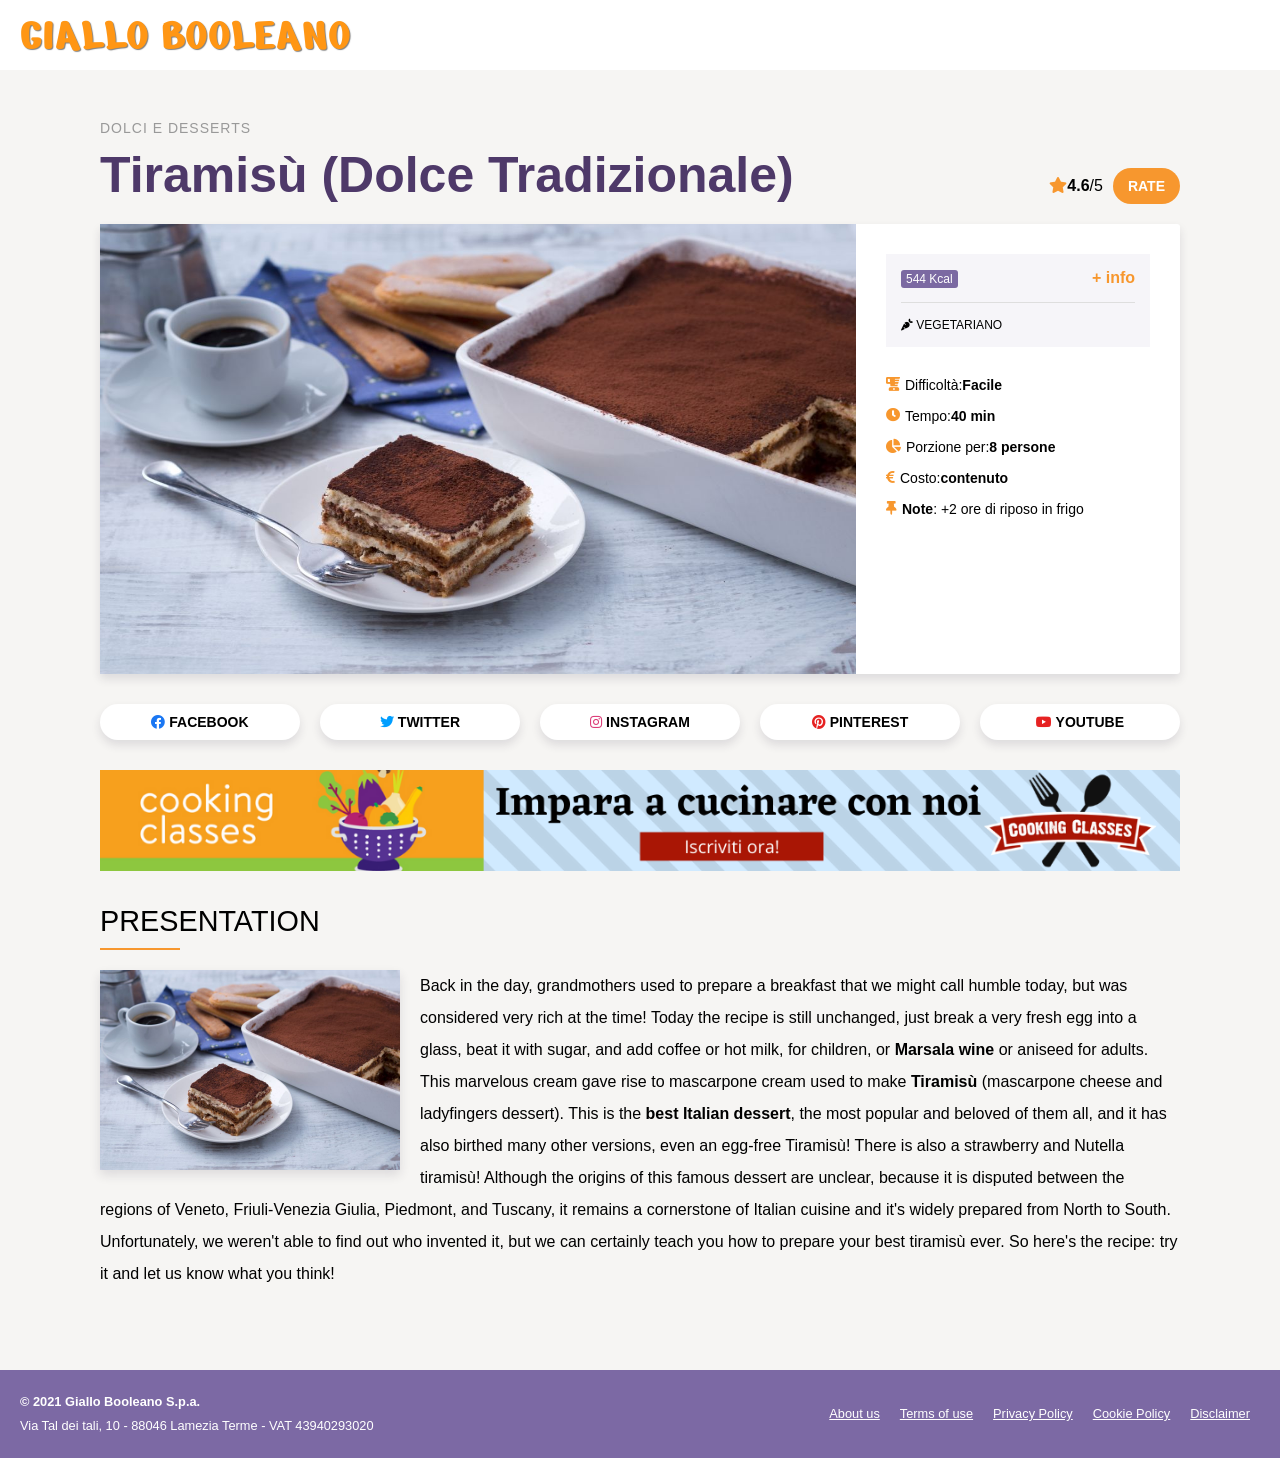
<file: index.html>
<!DOCTYPE html>
<html lang="en">

<head>
  <meta charset="UTF-8">
  <meta name="author" content="Marco Lancellotti">
  <meta http-equiv="X-UA-Compatible" content="IE=edge">
  <meta name="viewport" content="width=device-width, initial-scale=1.0">
  <title>Giallo Booleano</title>
  <link rel="preconnect" href="https://fonts.gstatic.com">
  <link href="https://fonts.googleapis.com/css2?family=Nerko+One&display=swap" rel="stylesheet" />
  <link rel='stylesheet' href='https://cdnjs.cloudflare.com/ajax/libs/font-awesome/5.15.4/css/all.min.css'
    integrity='sha512-1ycn6IcaQQ40/MKBW2W4Rhis/DbILU74C1vSrLJxCq57o941Ym01SwNsOMqvEBFlcgUa6xLiPY/NS5R+E6ztJQ=='
    crossorigin='anonymous'>
  <link rel="stylesheet" href="css/style.css" type="text/css">
  <link rel="stylesheet" href="css/responsive.css" type="text/css">

</head>

<body>
  <!-- Header -->
  <header id="topbar">
    <a href="#" id="logo">Giallo Booleano</a>
  </header>
  <main>
    <div class="container">
      <!-- Recipe Section -->
      <section class="recipe">
        <header>
          <div class="recipe-title">
            <h4 class="recipe-category">dolci e desserts</h4>
            <h2 class="recipe-name">Tiramisù <span class="recipe-origin">(Dolce Tradizionale)</span></h2>
          </div>
          <div class="recipe-rating">
            <div><i class="fas fa-star"></i><b>4.6</b>/5</div>
            <button class="btn btn-orange">RATE</button>
          </div>
        </header>
        <div class="recipe-card">
          <div class="recipe-video">
            <img src="./img/tiramisu.jpg" alt="">
          </div>
          <div class="recipe-info">
            <div class="well">
              <div class="top-well">
                <div class="calories">
                  <span class="badge">544 Kcal</span>
                </div>
                <span class="info">+ info</span>
              </div>
              <hr />
              <div class="bottom-well">
                <i class="fas fa-carrot"></i> Vegetariano
              </div>
            </div>
            <div class="quick-notes">
              <ul>
                <li class="blender">Difficolt&agrave;: <strong>Facile</strong></li>
                <li class="clock">Tempo: <strong>40 min</strong></li>
                <li class="pie">Porzione per: <strong>8 persone</strong></li>
                <li class="cost">Costo: <strong>contenuto</strong></li>
                <li class="pin"><strong>Note</strong>: +2 ore di riposo in frigo</li>
              </ul>
            </div>
          </div>
        </div>

        <!-- Social Network buttons -->
        <div class="social-networks">
          <button class="btn">
            <i class="fab fa-facebook"></i> <span class="label">Facebook</span>
          </button>
          <button class="btn">
            <i class="fab fa-twitter"></i> <span class="label">Twitter</span>
          </button>
          <button class="btn">
            <i class="fab fa-instagram"></i> <span class="label">Instagram</span></button>
          <button class="btn">
            <i class="fab fa-pinterest"></i> <span class="label">Pinterest</span>
          </button>
          <button class="btn">
            <i class="fab fa-youtube"></i> <span class="label">Youtube</span>
          </button>
        </div>

        <!-- Advertisement banner -->
        <aside class="ads"><img src="img/banner.png" alt="Adv" /></aside>

        <!-- Recipe Presentation -->
        <section class="presentation">
          <h3>Presentation</h3>
          <hr />
          <p class="clearfix">
            <img src="img/tiramisu.jpg" alt="Tiramisù" />
            Back in the day, grandmothers used to prepare a breakfast that we might call humble today, but was
            considered very rich at the time! Today the recipe is still unchanged, just break a very fresh egg into a
            glass, beat it with sugar, and add coffee or hot milk, for children, or <strong>Marsala wine</strong> or
            aniseed for adults.
            This marvelous cream gave rise to mascarpone cream used to make <strong>Tiramisù</strong> (mascarpone
            cheese
            and ladyfingers
            dessert). This is the <strong>best Italian dessert</strong>, the most popular and beloved of them all, and
            it has also
            birthed many other versions, even an egg-free Tiramisù! There is also a strawberry and Nutella tiramisù!
            Although the origins of this famous dessert are unclear, because it is disputed between the regions of
            Veneto, Friuli-Venezia Giulia, Piedmont, and Tuscany, it remains a cornerstone of Italian cuisine and it's
            widely prepared from North to South. Unfortunately, we weren't able to find out who invented it, but we
            can
            certainly teach you how to prepare your best tiramisù ever. So here's the recipe: try it and let us know
            what you think!
          </p>
        </section>
      </section>
    </div>
  </main>
  <footer>
    <address><strong>&copy; 2021 Giallo Booleano S.p.a.</strong>
      <br />Via Tal dei tali, 10 - 88046 Lamezia Terme - VAT 43940293020
    </address>
    <nav>
      <ul>
        <li><a href="#">About us</a></li>
        <li><a href="#">Terms of use</a></li>
        <li><a href="#">Privacy Policy</a></li>
        <li><a href="#">Cookie Policy</a></li>
        <li><a href="#">Disclaimer</a></li>
      </ul>
    </nav>
  </footer>
</body>

</html>
</file>
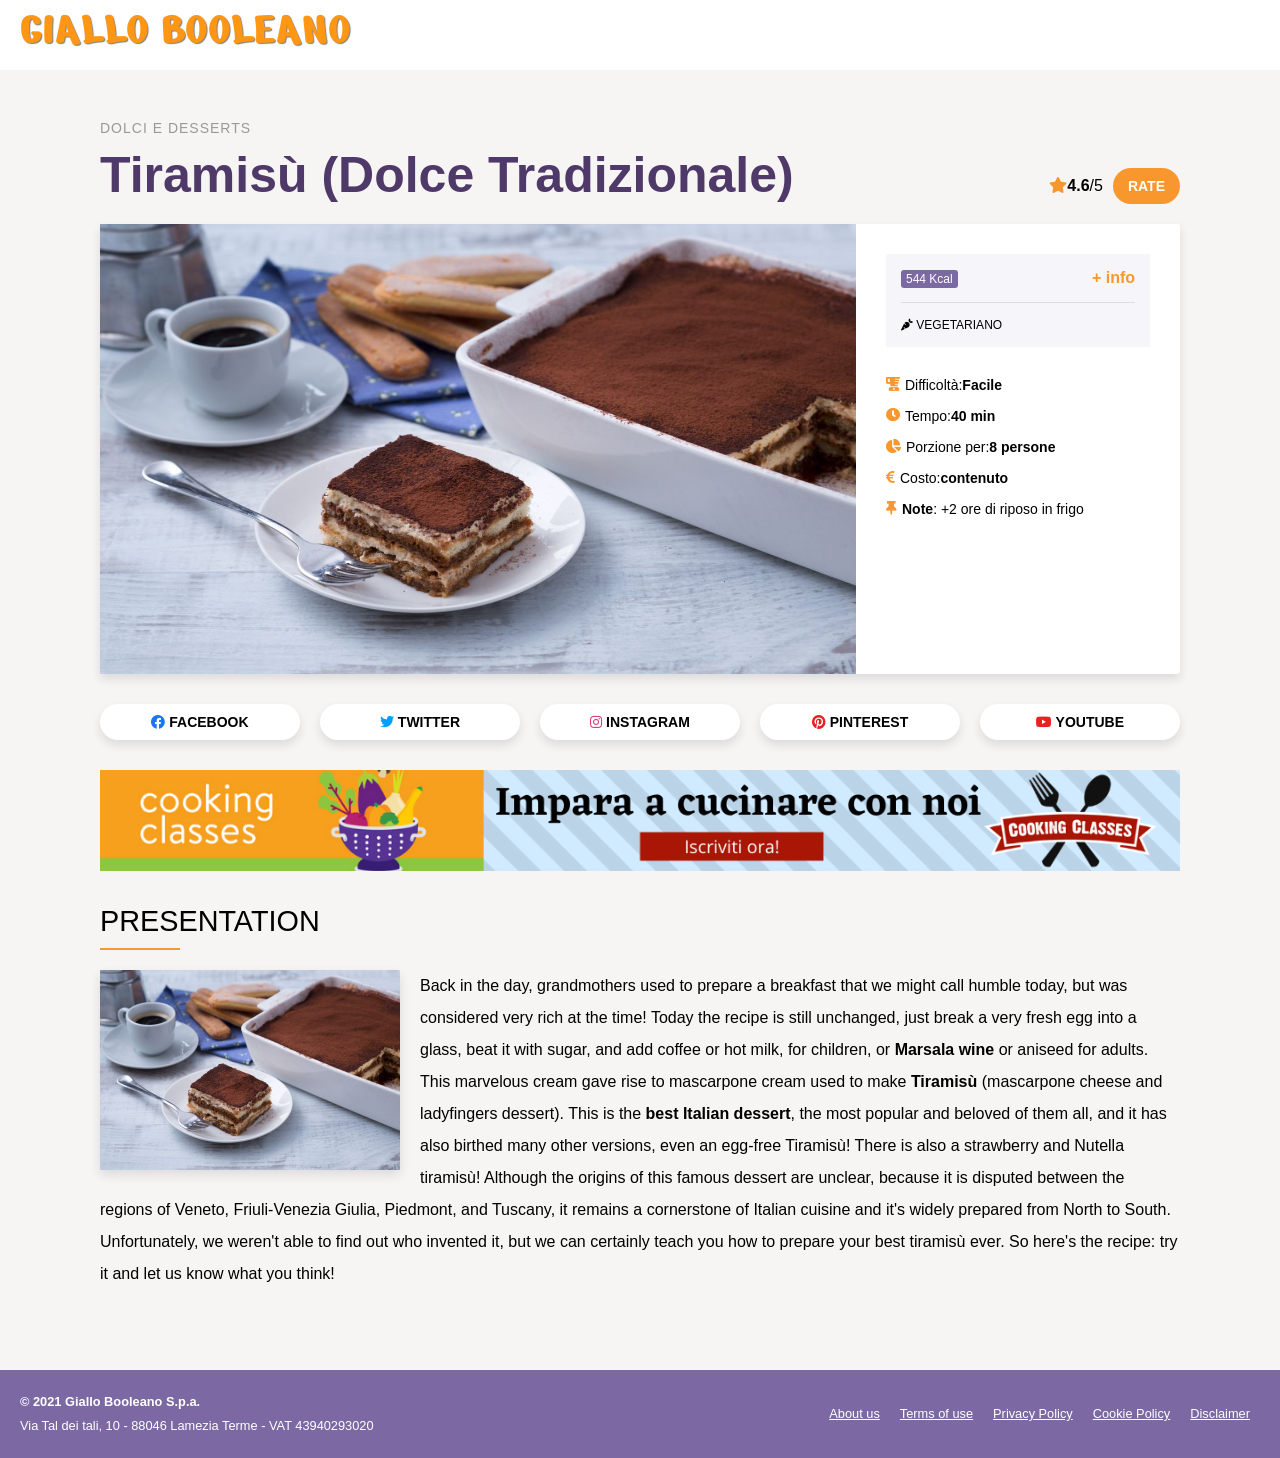
<file: bonus/index1.html>
<!DOCTYPE html>
<html lang="en">

<head>
  <meta charset="UTF-8">
  <meta name="author" content="Marco Lancellotti">
  <meta http-equiv="X-UA-Compatible" content="IE=edge">
  <meta name="viewport" content="width=device-width, initial-scale=1.0">
  <title>Giallo Booleano</title>
  <link rel="preconnect" href="https://fonts.gstatic.com">
  <link href="https://fonts.googleapis.com/css2?family=Nerko+One&display=swap" rel="stylesheet" />
  <link rel='stylesheet' href='https://cdnjs.cloudflare.com/ajax/libs/font-awesome/5.15.4/css/all.min.css'
    integrity='sha512-1ycn6IcaQQ40/MKBW2W4Rhis/DbILU74C1vSrLJxCq57o941Ym01SwNsOMqvEBFlcgUa6xLiPY/NS5R+E6ztJQ=='
    crossorigin='anonymous'>
  <link rel="stylesheet" href="css1/style1.css" type="text/css">
  <link rel="stylesheet" href="css1/responsive1.css" type="text/css">

</head>

<body>
  <!-- Header -->
  <header id="topbar">
    <a href="#" id="logo">Giallo Booleano</a>
  </header>
  <main>
    <div class="container">
      <!-- Recipe Section -->
      <section class="recipe">
        <header>
          <div class="recipe-title">
            <h4 class="recipe-category">dolci e desserts</h4>
            <h2 class="recipe-name">Tiramisù <span class="recipe-origin">(Dolce Tradizionale)</span></h2>
          </div>
          <div class="recipe-rating">
            <div><i class="fas fa-star"></i><b>4.6</b>/5</div>
            <button class="btn btn-orange">RATE</button>
          </div>
        </header>
        <div class="recipe-card">
          <div class="recipe-video">
            <img src="./img/tiramisu.jpg" alt="">
          </div>
          <div class="recipe-info">
            <div class="well">
              <div class="top-well">
                <div class="calories">
                  <span class="badge">544 Kcal</span>
                </div>
                <span class="info">+ info</span>
              </div>
              <hr />
              <div class="bottom-well">
                <i class="fas fa-carrot"></i> Vegetariano
              </div>
            </div>
            <div class="quick-notes">
              <ul>
                <li class="blender">Difficolt&agrave;: <strong>Facile</strong></li>
                <li class="clock">Tempo: <strong>40 min</strong></li>
                <li class="pie">Porzione per: <strong>8 persone</strong></li>
                <li class="cost">Costo: <strong>contenuto</strong></li>
                <li class="pin"><strong>Note</strong>: +2 ore di riposo in frigo</li>
              </ul>
            </div>
          </div>
        </div>

        <!-- Social Network buttons -->
        <div class="social-networks">
          <button class="btn">
            <i class="fab fa-facebook"></i> <span class="label">Facebook</span>
          </button>
          <button class="btn">
            <i class="fab fa-twitter"></i> <span class="label">Twitter</span>
          </button>
          <button class="btn">
            <i class="fab fa-instagram"></i> <span class="label">Instagram</span></button>
          <button class="btn">
            <i class="fab fa-pinterest"></i> <span class="label">Pinterest</span>
          </button>
          <button class="btn">
            <i class="fab fa-youtube"></i> <span class="label">Youtube</span>
          </button>
        </div>

        <!-- Advertisement banner -->
        <aside class="ads"><img src="img/banner.png" alt="Adv" /></aside>

        <!-- Recipe Presentation -->
        <section class="presentation">
          <h3>Presentation</h3>
          <hr />
          <p class="clearfix">
            <img src="img/tiramisu.jpg" alt="Tiramisù" />
            Back in the day, grandmothers used to prepare a breakfast that we might call humble today, but was
            considered very rich at the time! Today the recipe is still unchanged, just break a very fresh egg into a
            glass, beat it with sugar, and add coffee or hot milk, for children, or <strong>Marsala wine</strong> or
            aniseed for adults.
            This marvelous cream gave rise to mascarpone cream used to make <strong>Tiramisù</strong> (mascarpone
            cheese
            and ladyfingers
            dessert). This is the <strong>best Italian dessert</strong>, the most popular and beloved of them all, and
            it has also
            birthed many other versions, even an egg-free Tiramisù! There is also a strawberry and Nutella tiramisù!
            Although the origins of this famous dessert are unclear, because it is disputed between the regions of
            Veneto, Friuli-Venezia Giulia, Piedmont, and Tuscany, it remains a cornerstone of Italian cuisine and it's
            widely prepared from North to South. Unfortunately, we weren't able to find out who invented it, but we
            can
            certainly teach you how to prepare your best tiramisù ever. So here's the recipe: try it and let us know
            what you think!
          </p>
        </section>
      </section>
    </div>
  </main>
  <footer>
    <address><strong>&copy; 2021 Giallo Booleano S.p.a.</strong>
      <br />Via Tal dei tali, 10 - 88046 Lamezia Terme - VAT 43940293020
    </address>
    <nav>
      <ul>
        <li><a href="#">About us</a></li>
        <li><a href="#">Terms of use</a></li>
        <li><a href="#">Privacy Policy</a></li>
        <li><a href="#">Cookie Policy</a></li>
        <li><a href="#">Disclaimer</a></li>
      </ul>
    </nav>
  </footer>
</body>

</html>
</file>
<file: css/style.css>
/* Generics */

* {
	margin: 0;
	padding: 0;
	box-sizing: border-box;
}

body {
	font-family: Montserrat, 'Helvetica Neue', sans-serif;
}

/* Utilities */
.container {
	max-width: 1080px;
	margin: 0 auto;
}

.clearfix::after {
	display: table;
	content: '';
	clear: both;
	
}

/* Buttons */

.btn {
	border: 0;
	font-size: 14px;
	font-weight: bold;
	padding: 10px 15px;
	border-radius: 20px;
	cursor: pointer;
	text-transform: uppercase;
	background-color: #fff;
}

.btn-orange {
	color: #fff;
	background-color: #f7972e;
}

/*  HEADER  */

#topbar {
	height: 70px;
	padding: 0 20px;
	background-color: #fff;

	display: flex;
	align-items: center;
	justify-content: center;
}

#logo {
	color: #ff9614;
	font-size: 3em;
	text-decoration: none;
	font-family: 'Nerko One', cursive;
	text-transform: uppercase;
	text-shadow: 1px 1px 1px rgba(0, 0, 0, 0.5);
}

/* MAIN */

main {
	background-color: #f6f5f3;
	padding: 20px;
	min-height: calc(100vh - 70px);
}

/* ADS */
.ads {
	display: none;
	margin: 30px auto;
}

.ads img {
	max-width: 100%;
}

/************* RECIPE *************/

/* Recipe header */

.recipe header {
	display: flex;
	justify-content: space-between;
	align-items: flex-end;
	margin-bottom: 20px;
}

.recipe-title {
	width: 85%;
}

.recipe-origin {
	display: none;
}

.recipe-rating {
	width: 15%;
	min-width: 150px;
	display: flex;
	gap: 10px;
	align-items: center;
	justify-content: flex-end;
}

.fa-star {
	color: #f7972e;
}

.recipe-category {
	color: #999;
	font-size: 14px;
	font-weight: normal;
	letter-spacing: 1px;
	text-transform: uppercase;
	margin-bottom: 10px;
}

.recipe-name {
	color: #4e3969;
	font-weight: 800;
}

/* Recipe Card */
.recipe-card {
	background-color: white;

	border-radius: 3px;
	box-shadow: 0 5px 10px rgb(45 34 60 / 12%);

	margin-bottom: 30px;
}

.recipe-video {
	height: 50vw;
}

.recipe-video iframe {
	border: 0;
	width: 100%;
	height: 100%;
	display: block;
}

/* Recipe Information */

.recipe-info {
	padding: 30px;
}

.well {
	padding: 15px;
	background-color: #f6f5f9;
}

.well hr {
	border: 0;
	height: 1px;
	margin: 15px 0;
	background-color: #dedede;
}

.top-well {
	display: flex;
	align-items: center;
	justify-content: space-between;
}

.bottom-well {
	font-size: 12px;
	font-weight: 500;
	text-transform: uppercase;
}

.calories {
	font-size: 13px;
}

.badge {
	color: #fff;
	background-color: #7b69a2;
	font-weight: 500;
	font-size: 12px;
	padding: 2px 5px;
	border-radius: 3px;
}

.info {
	color: #f7972e;
	font-weight: bold;
}

/* Quick Notes */

.quick-notes {
	margin-top: 30px;
}

.quick-notes li {
	font-size: 14px;
	margin: 15px 0;
	list-style-type: none;
	display: flex;
	flex-direction: row;
}

.quick-notes li::before {
	color: #f7972e;
	font-weight: 900;
	margin-right: 5px;
	font-family: 'Font Awesome 5 Free';
}

.blender::before {
	content: '\f517';
}

.clock::before {
	content: '\f017';
}

.cost::before {
	content: '\f153';
}

.pie::before {
	content: '\f200';
}

.utensils::before {
	content: '\f2e7';
}

.pin::before {
	content: '\f08d';
}

/*  SOCIAL NETWORKS */

.social-networks {
	display: flex;
	align-items: center;
	justify-content: space-between;
	gap: 20px;
	margin-bottom: 10px;
}

.social-networks button {
	box-shadow: 0 5px 10px rgb(45 34 60 / 12%);
}

.social-networks .label {
	display: none;
}

.fa-facebook {
	color: #1a77f3;
}
.fa-twitter {
	color: #009eff;
}

.fa-pinterest,
.fa-youtube {
	color: #e62222;
}

.fa-instagram {
	color: #dc3d78;
}

/* PRESENTATION */

.presentation {
	margin: 30px 0;
}

.presentation h3 {
	text-transform: uppercase;
	font-weight: 500;
	font-size: 1.8rem;
}
.presentation hr {
	width: 80px;
	border: 0;
	height: 2px;
	background-color: #f7972e;
	margin-top: 10px;
}

.presentation p {
	margin-top: 20px;
	line-height: 2rem;
}

.presentation img {
	max-width: 300px;
	display: block;
	margin: 0 auto;
	margin-bottom: 10px;
	box-shadow: 0 5px 10px rgb(45 34 60 / 12%);
}

/* FOOTER */

footer {
	padding: 20px;
	min-height: 80px;
	font-size: 0.8rem;
	color: #fff;
	background-color: #7c69a4;
	text-align: center;
}

address {
	font-style: normal;
	line-height: 1.5rem;
}

footer ul {
	list-style-type: none;
	display: flex;
	flex-wrap: wrap;
	justify-content: center;
}

footer li {
	margin: 10px;
}

footer a {
	color: white;
}
</file>
<file: css/responsive.css>
/* Soluzione qui */

/* LATO MOBILE */
.recipe-video img {
    width: 100%;
    height: 100%;
}

/* LATO TABLET */
@media screen and (min-width : 768px) {
    #topbar {
        justify-content: flex-start;
    }

    main {
        padding: 50px;
    }

    .recipe-origin {
        display: inline;
    }

    .recipe-name {
        font-size: 30px;
    }

    .quick-notes ul {
        display: flex;
        flex-wrap: wrap;
    }

    .quick-notes ul li {
        width: calc(100%/3);
    }

    .social-networks button {
        width: 20%;
    }

    .ads {
        display: block;
    }

    .presentation img {
        float: left;
        margin-right: 20px;
    }
}

/* LATO DESKTOP */
@media screen and (min-width : 992px) {
    .recipe-name {
        font-size: 50px;
    }

    .recipe-card {
        display: flex;
    }

    .recipe-video {
        width: 70%;
        max-height: 450px;
    }

    .recipe-info {
        width: 30%;
    }

    .quick-notes ul {
        display: block;
    }

    .quick-notes ul li {
        width: 100%;
    }

    .social-networks .label {
        display: inline;
    }

    footer {
        display: flex;
        justify-content: space-between;
        text-align: left;
        align-items: center;
    }
}
</file>
<file: bonus/css1/style1.css>
/* Generics */

* {
	margin: 0;
	padding: 0;
	box-sizing: border-box;
}

body {
	font-family: Montserrat, 'Helvetica Neue', sans-serif;
}

/* Utilities */
.container {
	max-width: 1080px;
	margin: 0 auto;
}

.clearfix::after {
	display: table;
	content: '';
	clear: both;
	
}

/* Buttons */

.btn {
	border: 0;
	font-size: 14px;
	font-weight: bold;
	padding: 10px 15px;
	border-radius: 20px;
	cursor: pointer;
	text-transform: uppercase;
	background-color: #fff;
}

.btn-orange {
	color: #fff;
	background-color: #f7972e;
}

/*  HEADER  */

#topbar {
	height: 70px;
	padding: 0 20px;
	background-color: #fff;

	display: flex;
	align-items: center;
	justify-content: center;
}

#logo {
	color: #ff9614;
	font-size: 3em;
	text-decoration: none;
	font-family: 'Nerko One', cursive;
	text-transform: uppercase;
	text-shadow: 1px 1px 1px rgba(0, 0, 0, 0.5);
}

/* MAIN */

main {
	background-color: #f6f5f3;
	padding: 20px;
	min-height: calc(100vh - 70px);
}

/* ADS */
.ads {
	display: none;
	margin: 30px auto;
}

.ads img {
	max-width: 100%;
}

/************* RECIPE *************/

/* Recipe header */

.recipe header {
	display: flex;
	justify-content: space-between;
	align-items: flex-end;
	margin-bottom: 20px;
}

.recipe-title {
	width: 85%;
}

.recipe-origin {
	display: none;
}

.recipe-rating {
	width: 15%;
	min-width: 150px;
	display: flex;
	gap: 10px;
	align-items: center;
	justify-content: flex-end;
}

.fa-star {
	color: #f7972e;
}

.recipe-category {
	color: #999;
	font-size: 14px;
	font-weight: normal;
	letter-spacing: 1px;
	text-transform: uppercase;
	margin-bottom: 10px;
}

.recipe-name {
	color: #4e3969;
	font-weight: 800;
}

/* Recipe Card */
.recipe-card {
	background-color: white;

	border-radius: 3px;
	box-shadow: 0 5px 10px rgb(45 34 60 / 12%);

	margin-bottom: 30px;
}

.recipe-video {
	height: 50vw;
}

.recipe-video iframe {
	border: 0;
	width: 100%;
	height: 100%;
	display: block;
}

/* Recipe Information */

.recipe-info {
	padding: 30px;
}

.well {
	padding: 15px;
	background-color: #f6f5f9;
}

.well hr {
	border: 0;
	height: 1px;
	margin: 15px 0;
	background-color: #dedede;
}

.top-well {
	display: flex;
	align-items: center;
	justify-content: space-between;
}

.bottom-well {
	font-size: 12px;
	font-weight: 500;
	text-transform: uppercase;
}

.calories {
	font-size: 13px;
}

.badge {
	color: #fff;
	background-color: #7b69a2;
	font-weight: 500;
	font-size: 12px;
	padding: 2px 5px;
	border-radius: 3px;
}

.info {
	color: #f7972e;
	font-weight: bold;
}

/* Quick Notes */

.quick-notes {
	margin-top: 30px;
}

.quick-notes li {
	font-size: 14px;
	margin: 15px 0;
	list-style-type: none;
	display: flex;
	flex-direction: row;
}

.quick-notes li::before {
	color: #f7972e;
	font-weight: 900;
	margin-right: 5px;
	font-family: 'Font Awesome 5 Free';
}

.blender::before {
	content: '\f517';
}

.clock::before {
	content: '\f017';
}

.cost::before {
	content: '\f153';
}

.pie::before {
	content: '\f200';
}

.utensils::before {
	content: '\f2e7';
}

.pin::before {
	content: '\f08d';
}

/*  SOCIAL NETWORKS */

.social-networks {
	display: flex;
	align-items: center;
	justify-content: space-between;
	gap: 20px;
	margin-bottom: 10px;
}

.social-networks button {
	box-shadow: 0 5px 10px rgb(45 34 60 / 12%);
}

.social-networks .label {
	display: none;
}

.fa-facebook {
	color: #1a77f3;
}
.fa-twitter {
	color: #009eff;
}

.fa-pinterest,
.fa-youtube {
	color: #e62222;
}

.fa-instagram {
	color: #dc3d78;
}

/* PRESENTATION */

.presentation {
	margin: 30px 0;
}

.presentation h3 {
	text-transform: uppercase;
	font-weight: 500;
	font-size: 1.8rem;
}
.presentation hr {
	width: 80px;
	border: 0;
	height: 2px;
	background-color: #f7972e;
	margin-top: 10px;
}

.presentation p {
	margin-top: 20px;
	line-height: 2rem;
}

.presentation img {
	max-width: 300px;
	display: block;
	margin: 0 auto;
	margin-bottom: 10px;
	box-shadow: 0 5px 10px rgb(45 34 60 / 12%);
}

/* FOOTER */

footer {
	padding: 20px;
	min-height: 80px;
	font-size: 0.8rem;
	color: #fff;
	background-color: #7c69a4;
	text-align: center;
}

address {
	font-style: normal;
	line-height: 1.5rem;
}

footer ul {
	list-style-type: none;
	display: flex;
	flex-wrap: wrap;
	justify-content: center;
}

footer li {
	margin: 10px;
}

footer a {
	color: white;
}
</file>
<file: bonus/css1/responsive1.css>
/* Soluzione qui */
body {
    font-family: Montserrat, 'Helvetica Neue', sans-serif;
}

/* LATO MOBILE */
.recipe-video img {
    width: 100%;
    height: 100%;
}

@media screen and (min-width : 576px) {
    .presentation img {
        float: left;
        margin-right: 20px;
    }

    .social-networks button {
        width: 20%;
    }
}

/* LATO TABLET */
@media screen and (min-width : 768px) {
    #topbar {
        justify-content: flex-start;
        align-items: flex-start;
    }

    main {
        padding: 50px;
    }

    .recipe-origin {
        display: inline;
    }

    .recipe-name {
        font-size: 30px;
    }

    .quick-notes ul {
        display: flex;
        flex-wrap: wrap;
    }

    .quick-notes ul li {
        width: calc(100%/3);
    }

    .ads {
        display: block;
    }
}

/* LATO DESKTOP */
@media screen and (min-width : 992px) {
    .recipe-name {
        font-size: 50px;
    }

    .recipe-card {
        display: flex;
    }

    .recipe-video {
        width: 70%;
        max-height: 450px;
    }

    .recipe-info {
        width: 30%;
    }

    .quick-notes ul {
        display: block;
    }

    .quick-notes ul li {
        width: 100%;
    }

    .social-networks .label {
        display: inline;
    }

    footer {
        display: flex;
        justify-content: space-between;
        text-align: left;
        align-items: center;
    }
}
</file>
